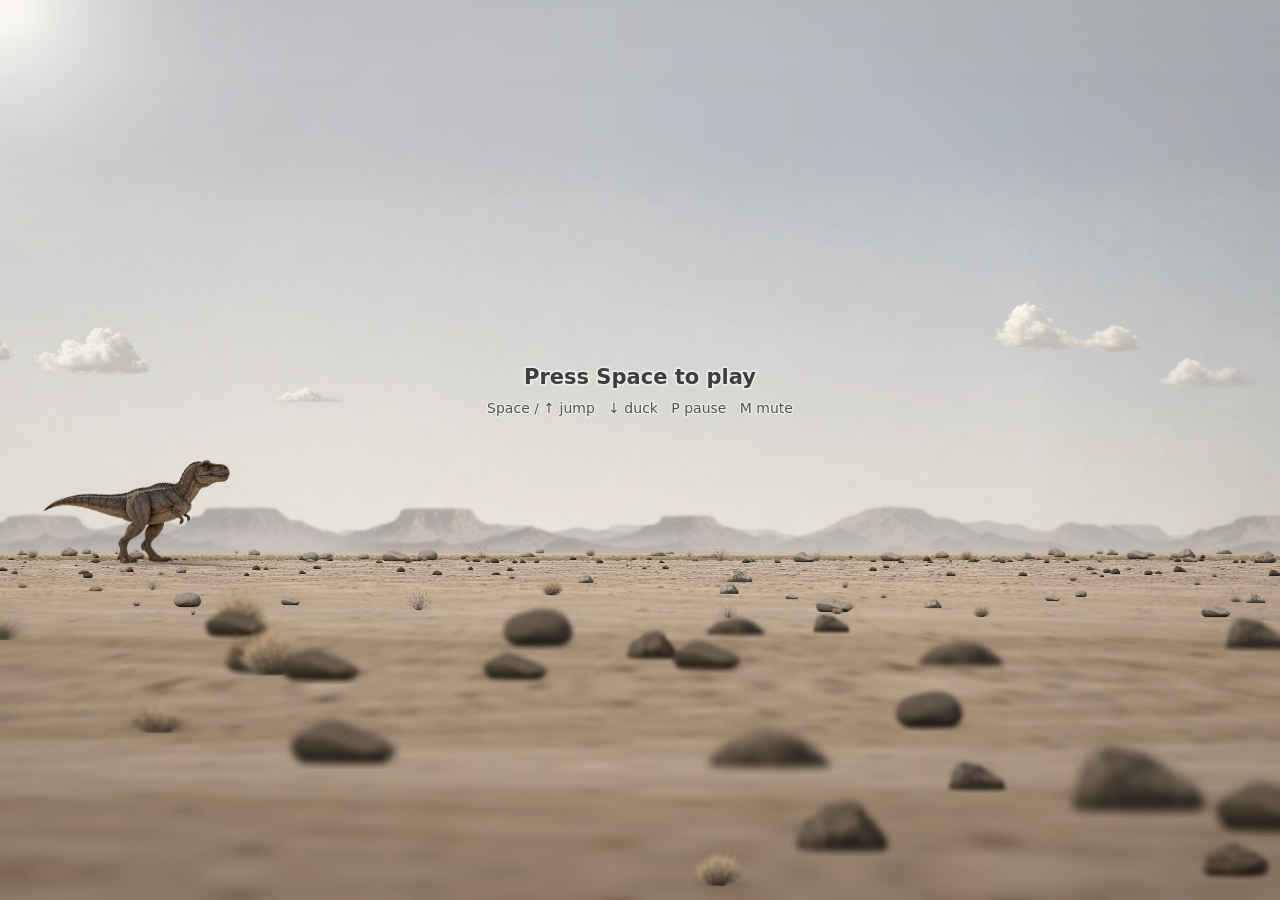
<file: index.html>
<!doctype html>
<html lang="en">
<head>
  <!-- Google tag (gtag.js) -->
  <script async src="https://www.googletagmanager.com/gtag/js?id=G-5P4TPCFWQH"></script>
  <script>
    window.dataLayer = window.dataLayer || [];
    function gtag(){dataLayer.push(arguments);}
    gtag('js', new Date());

    gtag('config', 'G-5P4TPCFWQH');
  </script>
  <meta charset="utf-8">
  <meta name="viewport" content="width=device-width, initial-scale=1, maximum-scale=1, user-scalable=no, viewport-fit=cover">
  <meta name="theme-color" content="#b9bdc3">
  <meta name="description" content="A photorealistic remake of Chrome's offline T-Rex runner. Space / Up to jump, Down to duck.">
  <title>Real Dinosaur Game</title>
  <link rel="canonical" href="https://real-dinosaur-game.kksg.net/">
  <!-- link previews (og.jpg: tools/ogp/build.sh) -->
  <meta property="og:type" content="website">
  <meta property="og:site_name" content="Real Dinosaur Game">
  <meta property="og:title" content="Real Dinosaur Game">
  <meta property="og:description" content="A photorealistic remake of Chrome's offline T-Rex runner. Play it in your browser.">
  <meta property="og:url" content="https://real-dinosaur-game.kksg.net/">
  <meta property="og:image" content="https://real-dinosaur-game.kksg.net/og.jpg">
  <meta property="og:image:width" content="1200">
  <meta property="og:image:height" content="630">
  <meta property="og:image:alt" content="A photorealistic T-rex running across a desert toward a cactus, under the title Real Dinosaur Game">
  <meta name="twitter:card" content="summary_large_image">
  <link rel="icon" href="data:image/svg+xml,%3Csvg xmlns='http://www.w3.org/2000/svg' viewBox='0 0 32 32'%3E%3Crect width='32' height='32' rx='6' fill='%23cfd5de'/%3E%3Cpath d='M6 22h4l2-5 7-1 3-4h4v-3h-6l-3 3-8 1-3 5z' fill='%23535353'/%3E%3Crect x='3' y='24' width='26' height='2' fill='%23a08f78'/%3E%3C/svg%3E">
  <link rel="stylesheet" href="style.css">
  <!-- UI language first (ja / en from the browser, ?lang= overrides): sets <html lang> and the title before the body -->
  <script src="src/i18n.js"></script>
</head>
<body>
  <main id="stage">
    <canvas id="game" role="img" data-i18n-attr="aria-label:a11y.canvas" aria-label="Real Dinosaur Game. Press Space or tap to play. Space or Up to jump, Down to duck."></canvas>
    <p id="a11y-status" class="sr-only" aria-live="polite" aria-atomic="true"></p>
    <!-- GAME OVER share UI (src/share.js). [data-ui]: presses here are never game presses -->
    <div id="share-ui" class="rdg-share" data-ui data-theme="day">
      <button id="share-btn" class="rdg-share-btn" type="button" hidden data-i18n-attr="title:share.buttonTitle" title="Share your score">
        <svg class="rdg-share-ico" viewBox="0 0 24 24" aria-hidden="true" focusable="false" fill="none" stroke="currentColor" stroke-width="2.2" stroke-linecap="round" stroke-linejoin="round"><path d="M12 3.5v11.5M7.5 8 12 3.5 16.5 8"/><path d="M8 11H6.5A1.5 1.5 0 0 0 5 12.5v6A1.5 1.5 0 0 0 6.5 20h11a1.5 1.5 0 0 0 1.5-1.5v-6a1.5 1.5 0 0 0-1.5-1.5H16"/></svg>
        <span data-i18n="share.button">Share</span>
      </button>
      <div id="share-menu" class="rdg-share-menu" role="menu" hidden data-i18n-attr="aria-label:share.menu" aria-label="Share to">
        <button type="button" role="menuitem" tabindex="-1" class="rdg-share-item" data-share="x">
          <svg viewBox="0 0 24 24" aria-hidden="true" focusable="false" fill="currentColor"><path d="M17.8 3h3.1l-6.8 7.7L22 21h-6.2l-4.9-6.4L5.3 21H2.2l7.2-8.3L1.8 3h6.4l4.4 5.8zm-1.1 16.2h1.7L7.3 4.7H5.5z"/></svg>
          <span data-i18n="share.x">Post on X</span>
        </button>
        <button type="button" role="menuitem" tabindex="-1" class="rdg-share-item" data-share="bluesky">
          <svg viewBox="0 0 24 24" aria-hidden="true" focusable="false" fill="currentColor"><path d="M12 10.9C10.9 8.8 8 4.8 5.3 2.9 2.7 1.1 1.7 1.4 1.1 1.7.3 2 .2 3.2.2 3.9s.4 5.6.6 6.4c.8 2.7 3.6 3.6 6.2 3.3-3.8.6-7.2 2-2.7 7 4.9 5.1 6.7-1.1 7.7-4.2 1 3.1 2.1 9.2 7.7 4.2 4.2-4.2 1.2-6.4-2.7-7 2.6.3 5.4-.6 6.2-3.3.2-.8.6-5.7.6-6.4s-.1-1.9-.9-2.2c-.6-.3-1.6-.6-4.2 1.2C16 4.8 13.1 8.8 12 10.9z"/></svg>
          <span data-i18n="share.bluesky">Post on Bluesky</span>
        </button>
        <button type="button" role="menuitem" tabindex="-1" class="rdg-share-item" data-share="facebook">
          <svg viewBox="0 0 24 24" aria-hidden="true" focusable="false" fill="currentColor"><path d="M24 12a12 12 0 1 0-13.9 11.9v-8.4H7.1V12h3V9.4c0-3 1.8-4.7 4.5-4.7 1.3 0 2.7.2 2.7.2v3h-1.5c-1.5 0-2 .9-2 1.9V12h3.4l-.5 3.5h-2.9v8.4A12 12 0 0 0 24 12z"/></svg>
          <span data-i18n="share.facebook">Share on Facebook</span>
        </button>
        <button type="button" role="menuitem" tabindex="-1" class="rdg-share-item" data-share="line">
          <svg viewBox="0 0 24 24" aria-hidden="true" focusable="false" fill="currentColor"><path d="M12 2.2C5.9 2.2 1 6.2 1 11.1c0 4.4 3.9 8.1 9.2 8.8.4.1.8.2 1 .5.2.3.1.7.1 1l-.2 1c0 .3-.2 1.1 1 .6 1.2-.5 6.4-3.8 8.7-6.5C22.4 14.8 23 13 23 11.1c0-4.9-4.9-8.9-11-8.9zM7.6 13.7H5.4a.6.6 0 0 1-.6-.6V8.8a.6.6 0 1 1 1.2 0v3.7h1.6a.6.6 0 1 1 0 1.2zm2.3-.6a.6.6 0 1 1-1.2 0V8.8a.6.6 0 1 1 1.2 0zm5.2 0a.6.6 0 0 1-1.1.4l-2.2-3v2.6a.6.6 0 1 1-1.2 0V8.8a.6.6 0 0 1 1.1-.4l2.2 3V8.8a.6.6 0 1 1 1.2 0zm3.5-2.7a.6.6 0 1 1 0 1.2h-1.6v1h1.6a.6.6 0 1 1 0 1.2h-2.2a.6.6 0 0 1-.6-.6V8.8c0-.3.3-.6.6-.6h2.2a.6.6 0 1 1 0 1.2h-1.6v1z"/></svg>
          <span data-i18n="share.line">Share on LINE</span>
        </button>
        <button type="button" role="menuitem" tabindex="-1" class="rdg-share-item" data-share="copy">
          <svg viewBox="0 0 24 24" aria-hidden="true" focusable="false" fill="none" stroke="currentColor" stroke-width="2" stroke-linecap="round" stroke-linejoin="round"><rect x="8.5" y="8.5" width="12" height="12" rx="2"/><path d="M15.5 8.5V5.5a2 2 0 0 0-2-2h-8a2 2 0 0 0-2 2v8a2 2 0 0 0 2 2h3"/></svg>
          <span data-i18n="share.copy">Copy text</span>
        </button>
        <button type="button" role="menuitem" tabindex="-1" class="rdg-share-item" data-share="save">
          <svg viewBox="0 0 24 24" aria-hidden="true" focusable="false" fill="none" stroke="currentColor" stroke-width="2" stroke-linecap="round" stroke-linejoin="round"><path d="M12 3.5v11m0 0-4.5-4.5M12 14.5l4.5-4.5M4.5 16.5v2a2 2 0 0 0 2 2h11a2 2 0 0 0 2-2v-2"/></svg>
          <span data-i18n="share.save">Save image</span>
        </button>
        <!-- desktop: the OS share sheet (navigator.share); phones open it from the button itself -->
        <button type="button" role="menuitem" tabindex="-1" class="rdg-share-item" data-share="more">
          <svg viewBox="0 0 24 24" aria-hidden="true" focusable="false" fill="currentColor"><circle cx="5.5" cy="12" r="1.9"/><circle cx="12" cy="12" r="1.9"/><circle cx="18.5" cy="12" r="1.9"/></svg>
          <span data-i18n="share.more">More…</span>
        </button>
      </div>
      <p id="share-toast" class="rdg-share-toast" role="status" aria-live="polite" aria-atomic="true"></p>
    </div>
  </main>
  <noscript><p class="noscript">This game needs JavaScript. / このゲームには JavaScript が必要です。</p></noscript>
  <!-- classic scripts only (ES modules do not load from file://) -->
  <script src="assets/manifest.js" onerror="window.ASSET_MANIFEST = window.ASSET_MANIFEST || {}"></script>
  <script src="src/config.js"></script>
  <script src="src/rng.js"></script>
  <script src="src/sim.js"></script>
  <script src="src/assets.js"></script>
  <script src="src/audio.js"></script>
  <script src="src/input.js"></script>
  <script src="src/render.js"></script>
  <script src="src/share.js"></script>
  <script src="src/main.js"></script>
</body>
</html>
</file>
<file: style.css>
:root {
  --sky: #c2c4c7;
  --ground: #9c8773;
  --hz: 50%; /* page y of the canvas horizon (set by main.js): the bands split sky / ground there */
  color-scheme: light;
}

html,
body {
  margin: 0;
  padding: 0;
  width: 100%;
  height: 100%;
  overflow: hidden;
  /* bands around the canvas continue the scene: sky above the horizon, ground below */
  background: linear-gradient(to bottom, var(--sky) 0 var(--hz), var(--ground) var(--hz) 100%);
  overscroll-behavior: none;
}

body {
  touch-action: none;
  user-select: none;
  -webkit-user-select: none;
  -webkit-touch-callout: none;
  -webkit-tap-highlight-color: transparent;
}

#stage {
  position: fixed;
  inset: 0;
  display: flex;
  align-items: center;
  justify-content: center;
  /* keep the playfield clear of a landscape notch (main.js subtracts this padding from the canvas width) */
  box-sizing: border-box;
  padding-left: env(safe-area-inset-left, 0px);
  padding-right: env(safe-area-inset-right, 0px);
}

#game {
  display: block;
  touch-action: none;
  cursor: pointer;
  outline: none;
}

/* visually hidden, still read by screen readers (the live status region) */
.sr-only {
  position: absolute;
  width: 1px;
  height: 1px;
  margin: -1px;
  padding: 0;
  overflow: hidden;
  clip: rect(0 0 0 0);
  clip-path: inset(50%);
  white-space: nowrap;
  border: 0;
}

.noscript {
  position: fixed;
  inset: auto 0 40%;
  margin: 0;
  text-align: center;
  font: 600 18px system-ui, sans-serif;
  color: #535353;
}

/* ---------------------------------------------------------------------------------------------------------------
 * GAME OVER share UI (src/share.js places it: position: fixed at the renderer's share slot, so it never shifts the
 * page). Echoes the canvas restart icon: a soft, light, frosted rounded rect with the HUD's dark grey; dark with light
 * text from dusk on (the renderer's GAME OVER colours). More opaque than the icon: a wide button often overlaps a
 * cactus top, which must read as a faint shadow behind a clean button, not a smear. */
.rdg-share {
  position: absolute; /* out of #stage's flex flow; children are fixed */
  left: 0;
  top: 0;
  width: 0;
  height: 0;
  --share-fg: #535353;
  --share-bg: rgba(255, 255, 255, 0.62);
  --share-bg-hover: rgba(255, 255, 255, 0.74);
  --share-border: rgba(83, 83, 83, 0.2);
  --share-ring: #535353;
  --share-halo: rgba(255, 255, 255, 0.7);
  --menu-bg: rgba(250, 250, 248, 0.94);
  --menu-fg: #3d3d3d;
  --menu-hover: rgba(83, 83, 83, 0.12);
  --menu-shadow: 0 10px 30px rgba(20, 20, 20, 0.22), 0 0 0 1px rgba(40, 40, 40, 0.08);
}
.rdg-share[data-theme="night"] {
  --share-fg: #e8ebf2;
  --share-bg: rgba(10, 14, 28, 0.56);
  --share-bg-hover: rgba(10, 14, 28, 0.68);
  --share-border: rgba(232, 235, 242, 0.24);
  --share-ring: #e8ebf2;
  --share-halo: rgba(10, 14, 28, 0.7);
  --menu-bg: rgba(20, 25, 36, 0.94);
  --menu-fg: #e8ebf2;
  --menu-hover: rgba(232, 235, 242, 0.14);
  --menu-shadow: 0 10px 30px rgba(0, 0, 0, 0.45), 0 0 0 1px rgba(232, 235, 242, 0.12);
}

.rdg-share-btn {
  position: fixed;
  left: 50%;
  top: 60%;
  z-index: 2;
  transform: translate(-50%, -50%); /* share.js sets left / top to the slot's centre */
  box-sizing: border-box;
  display: inline-flex;
  align-items: center;
  justify-content: center;
  gap: 0.42em;
  min-width: 44px;
  min-height: 44px;
  height: 48px;
  margin: 0;
  padding: 0 1.05em 0 0.9em;
  border: 1px solid var(--share-border);
  border-radius: 10px;
  background: var(--share-bg);
  -webkit-backdrop-filter: blur(6px) saturate(1.1);
  backdrop-filter: blur(6px) saturate(1.1);
  color: var(--share-fg);
  font: 700 18px/1 system-ui, -apple-system, "Segoe UI", "Hiragino Sans", "Hiragino Kaku Gothic ProN", "Noto Sans JP", "Yu Gothic UI", Meiryo, sans-serif;
  letter-spacing: 0.02em;
  white-space: nowrap;
  cursor: pointer;
  touch-action: manipulation;
  -webkit-user-select: none;
  user-select: none;
  -webkit-tap-highlight-color: transparent;
  box-shadow: 0 1px 3px rgba(0, 0, 0, 0.08);
  animation: rdg-share-in 0.22s ease-out;
  transition: background-color 0.15s;
}
.rdg-share-btn[hidden],
.rdg-share-menu[hidden],
.rdg-share-item[hidden] {
  display: none;
}
.rdg-share-btn:hover { background: var(--share-bg-hover); }
.rdg-share-btn:active { transform: translate(-50%, -50%) scale(0.96); }
.rdg-share-btn:focus { outline: none; }
.rdg-share-btn:focus-visible {
  outline: 3px solid var(--share-ring);
  outline-offset: 3px;
  box-shadow: 0 0 0 6px var(--share-halo); /* a halo so the ring reads on sky and sand alike */
}
.rdg-share-ico {
  width: 1.2em;
  height: 1.2em;
  flex: none;
  margin-top: -0.08em;
}
@keyframes rdg-share-in {
  from { opacity: 0; }
  to { opacity: 1; }
}

.rdg-share-menu {
  position: fixed;
  left: 0;
  top: 0;
  z-index: 3;
  box-sizing: border-box;
  min-width: 212px;
  max-width: calc(100vw - 16px);
  margin: 0;
  padding: 6px;
  overflow-y: auto;
  overscroll-behavior: contain;
  border-radius: 14px;
  background: var(--menu-bg);
  -webkit-backdrop-filter: blur(14px) saturate(1.2);
  backdrop-filter: blur(14px) saturate(1.2);
  color: var(--menu-fg);
  box-shadow: var(--menu-shadow);
  font: 600 15px/1.2 system-ui, -apple-system, "Segoe UI", "Hiragino Sans", "Hiragino Kaku Gothic ProN", "Noto Sans JP", "Yu Gothic UI", Meiryo, sans-serif;
  animation: rdg-share-in 0.14s ease-out;
}
.rdg-share-item {
  box-sizing: border-box;
  display: flex;
  align-items: center;
  gap: 12px;
  width: 100%;
  min-height: 44px;
  margin: 0;
  padding: 0 14px 0 12px;
  border: 0;
  border-radius: 9px;
  background: transparent;
  color: inherit;
  font: inherit;
  text-align: left;
  white-space: nowrap;
  cursor: pointer;
  touch-action: manipulation;
  -webkit-tap-highlight-color: transparent;
}
.rdg-share-item svg {
  width: 20px;
  height: 20px;
  flex: none;
}
.rdg-share-item:hover,
.rdg-share-item:focus { background: var(--menu-hover); outline: none; }
.rdg-share-item:focus-visible {
  outline: 2px solid currentColor;
  outline-offset: -2px;
}

.rdg-share-toast {
  position: fixed;
  left: 50%;
  top: 50%;
  z-index: 4;
  margin: 0;
  padding: 8px 14px;
  border-radius: 999px;
  background: rgba(38, 38, 38, 0.9);
  color: #fff;
  font: 600 14px/1.2 system-ui, -apple-system, "Segoe UI", "Hiragino Sans", "Noto Sans JP", sans-serif;
  white-space: nowrap;
  pointer-events: none;
  opacity: 0;
  transform: translate(-50%, -100%);
  transition: opacity 0.18s;
}
.rdg-share-toast[data-side="below"] { transform: translate(-50%, 0); }
.rdg-share-toast.is-shown { opacity: 1; }
.rdg-share[data-theme="night"] .rdg-share-toast { background: rgba(232, 235, 242, 0.94); color: #1b2030; }

@media (prefers-reduced-motion: reduce) {
  .rdg-share-btn,
  .rdg-share-menu { animation: none; }
  .rdg-share-toast,
  .rdg-share-btn { transition: none; }
  .rdg-share-btn:active { transform: translate(-50%, -50%); }
}
</file>
